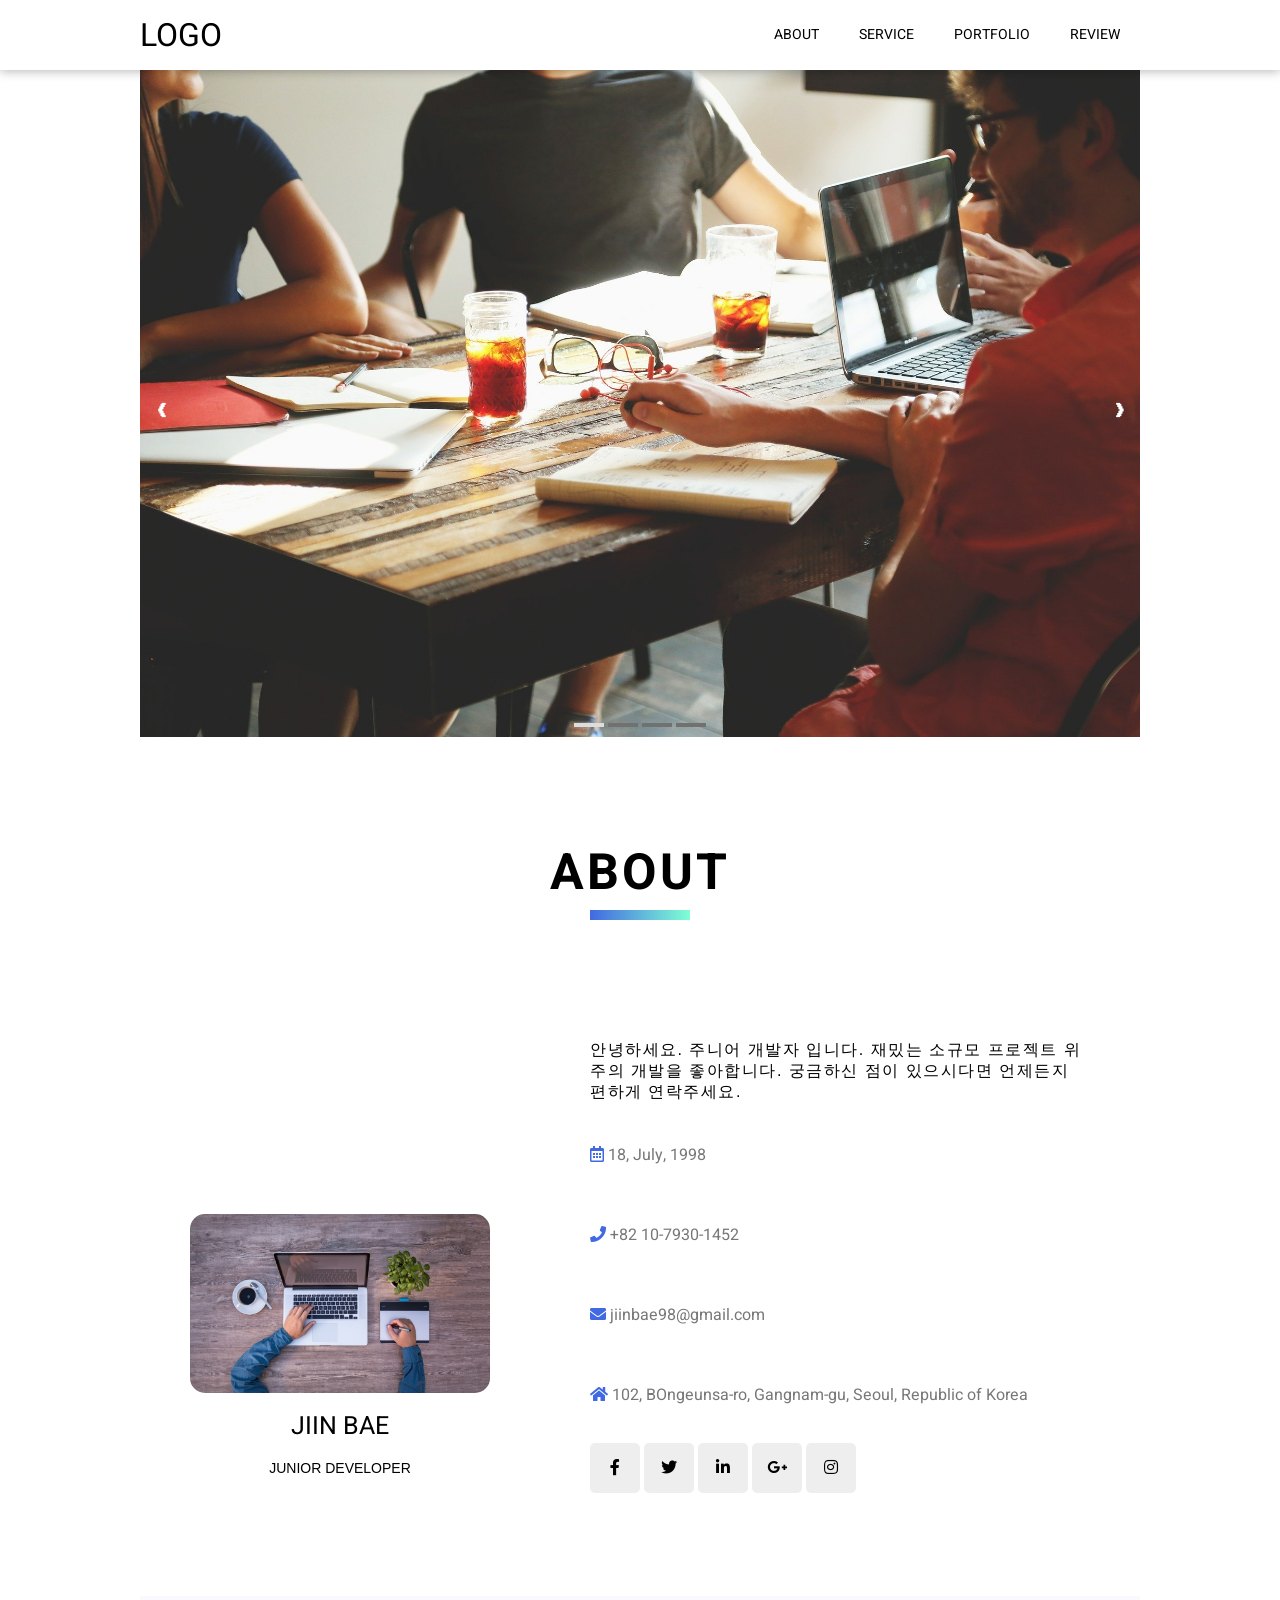
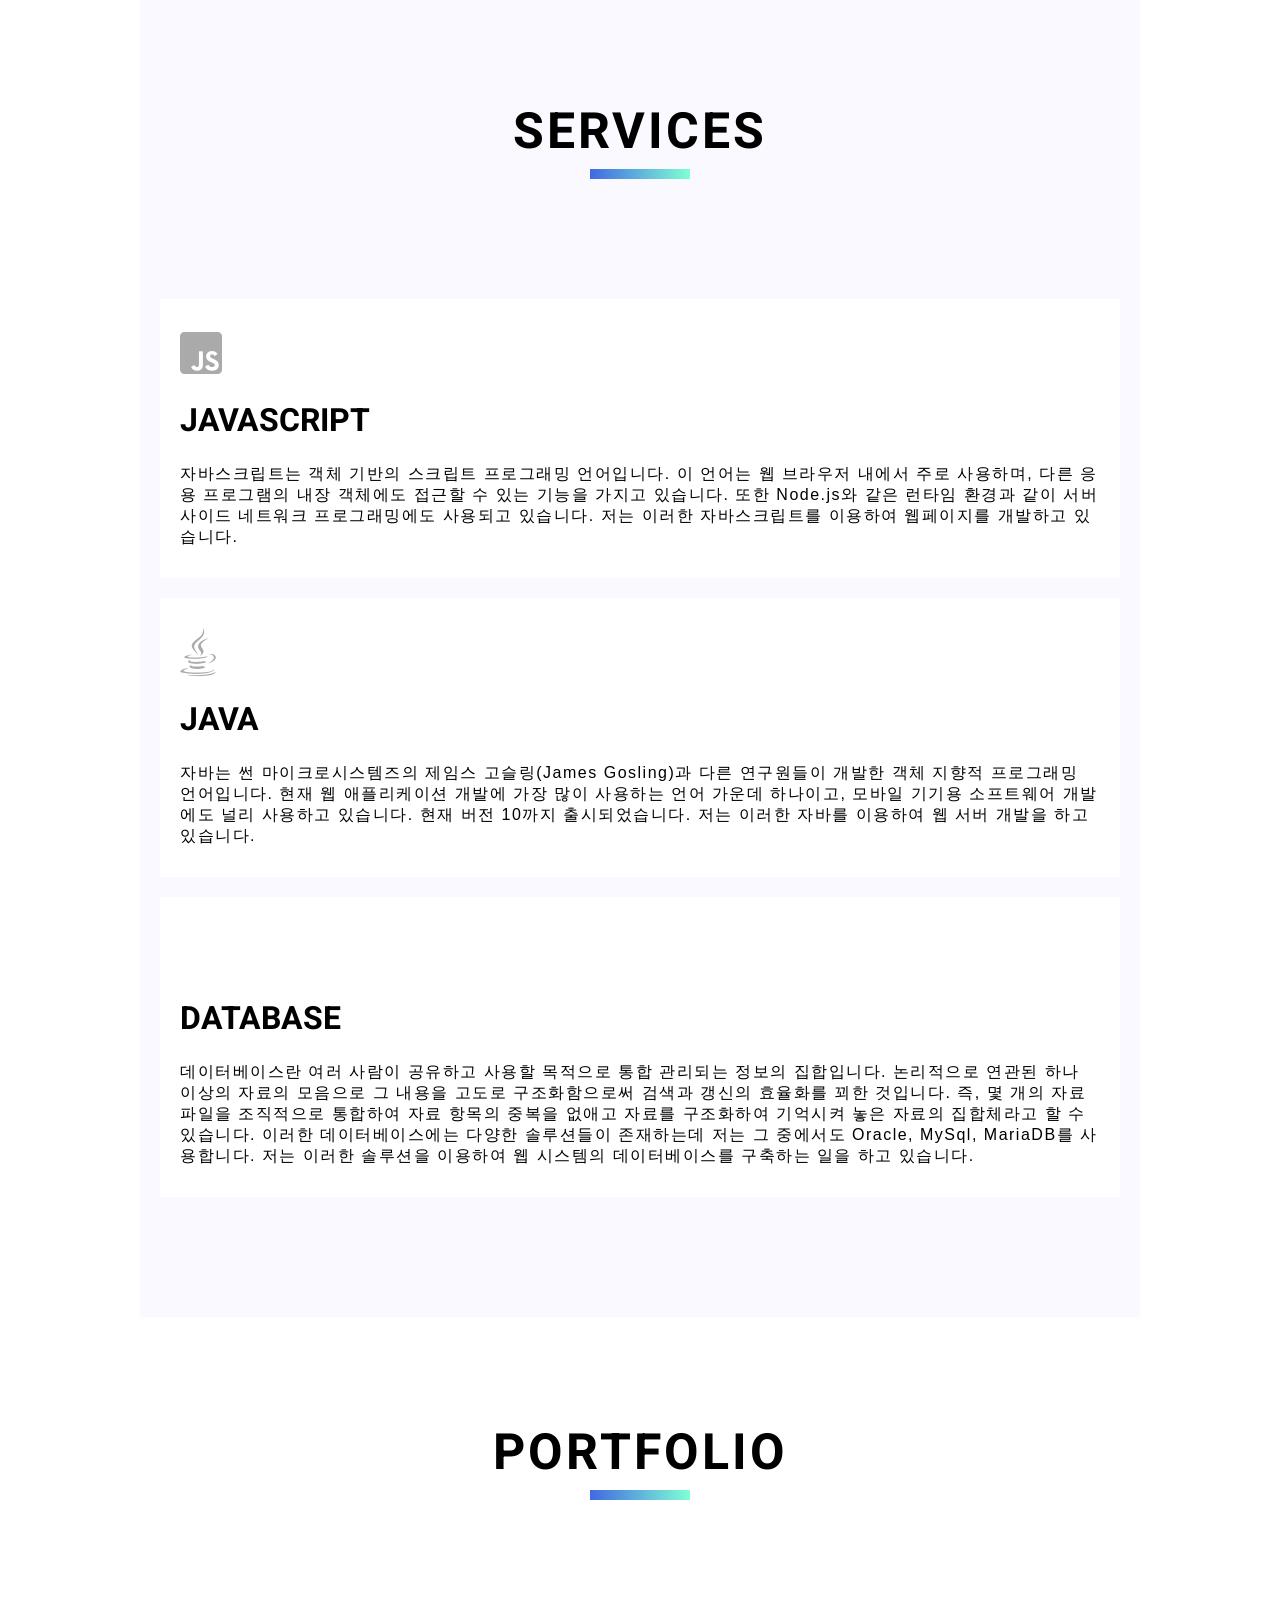
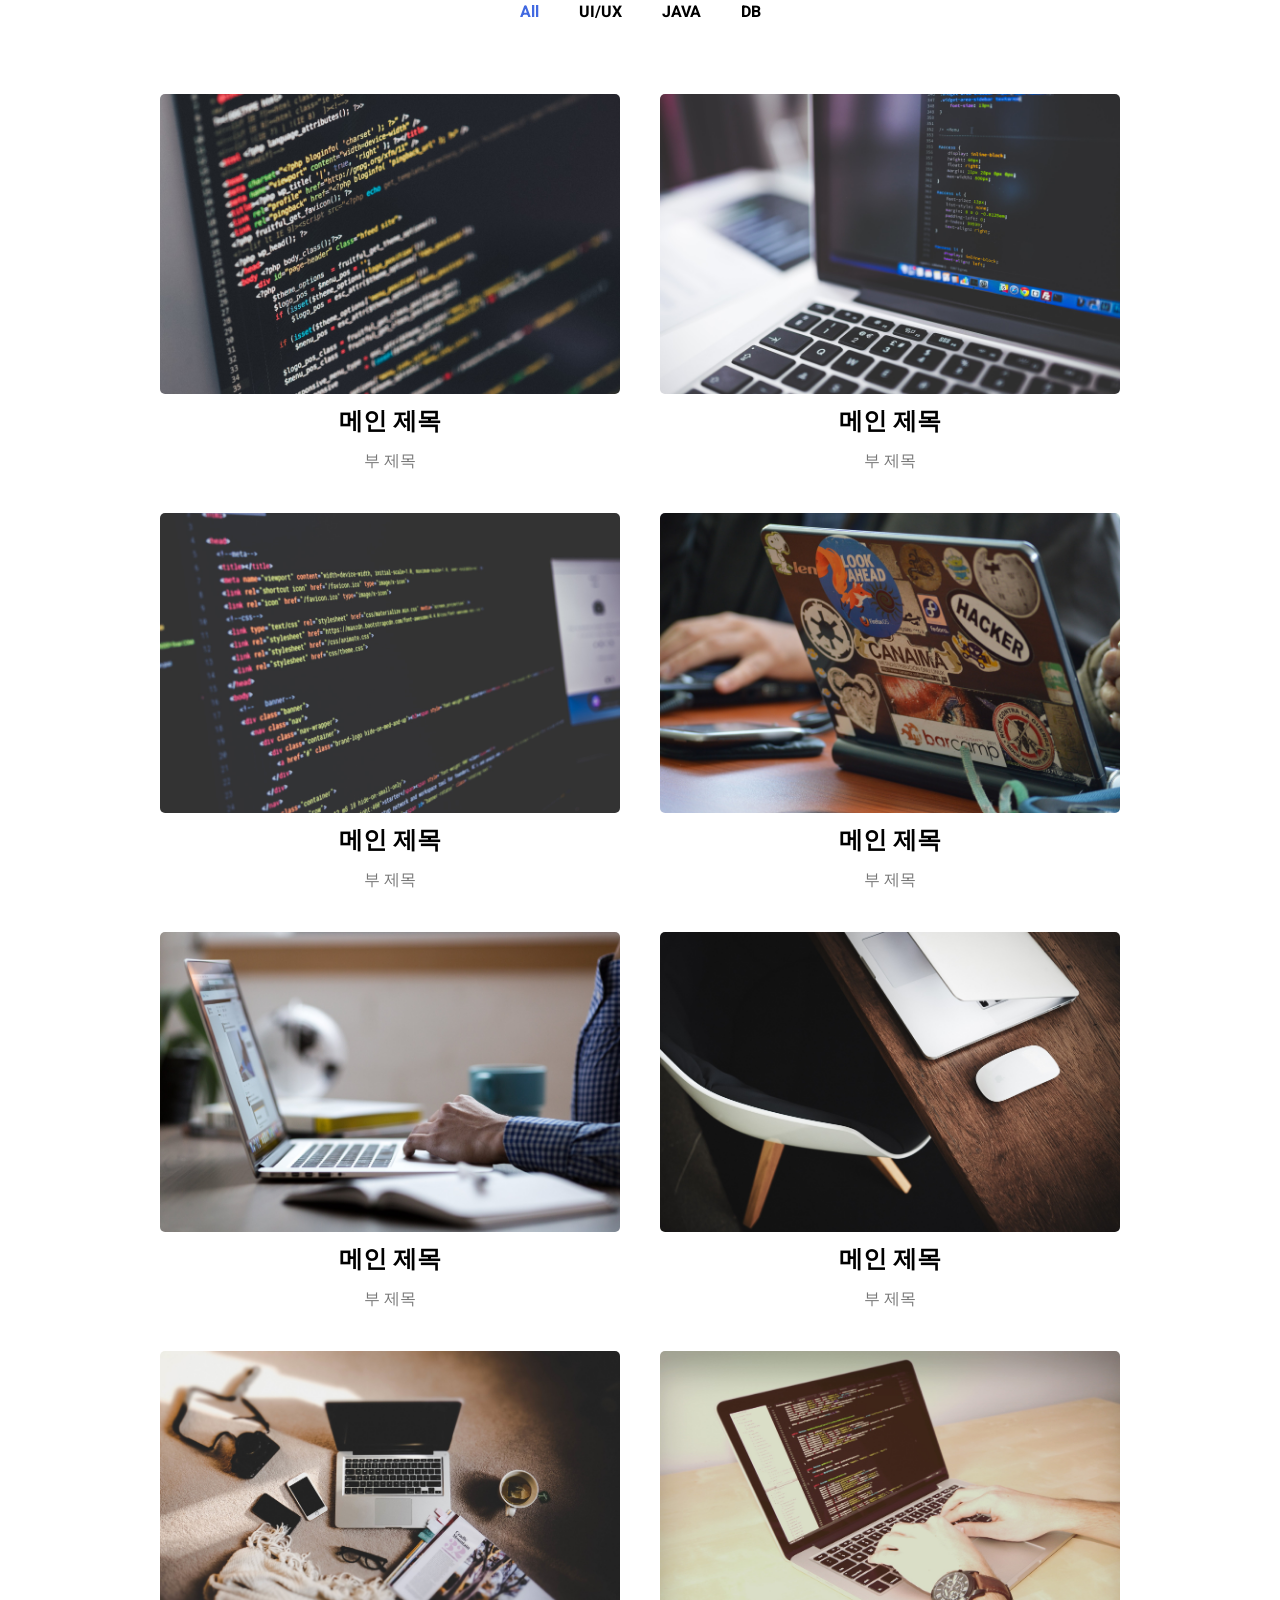
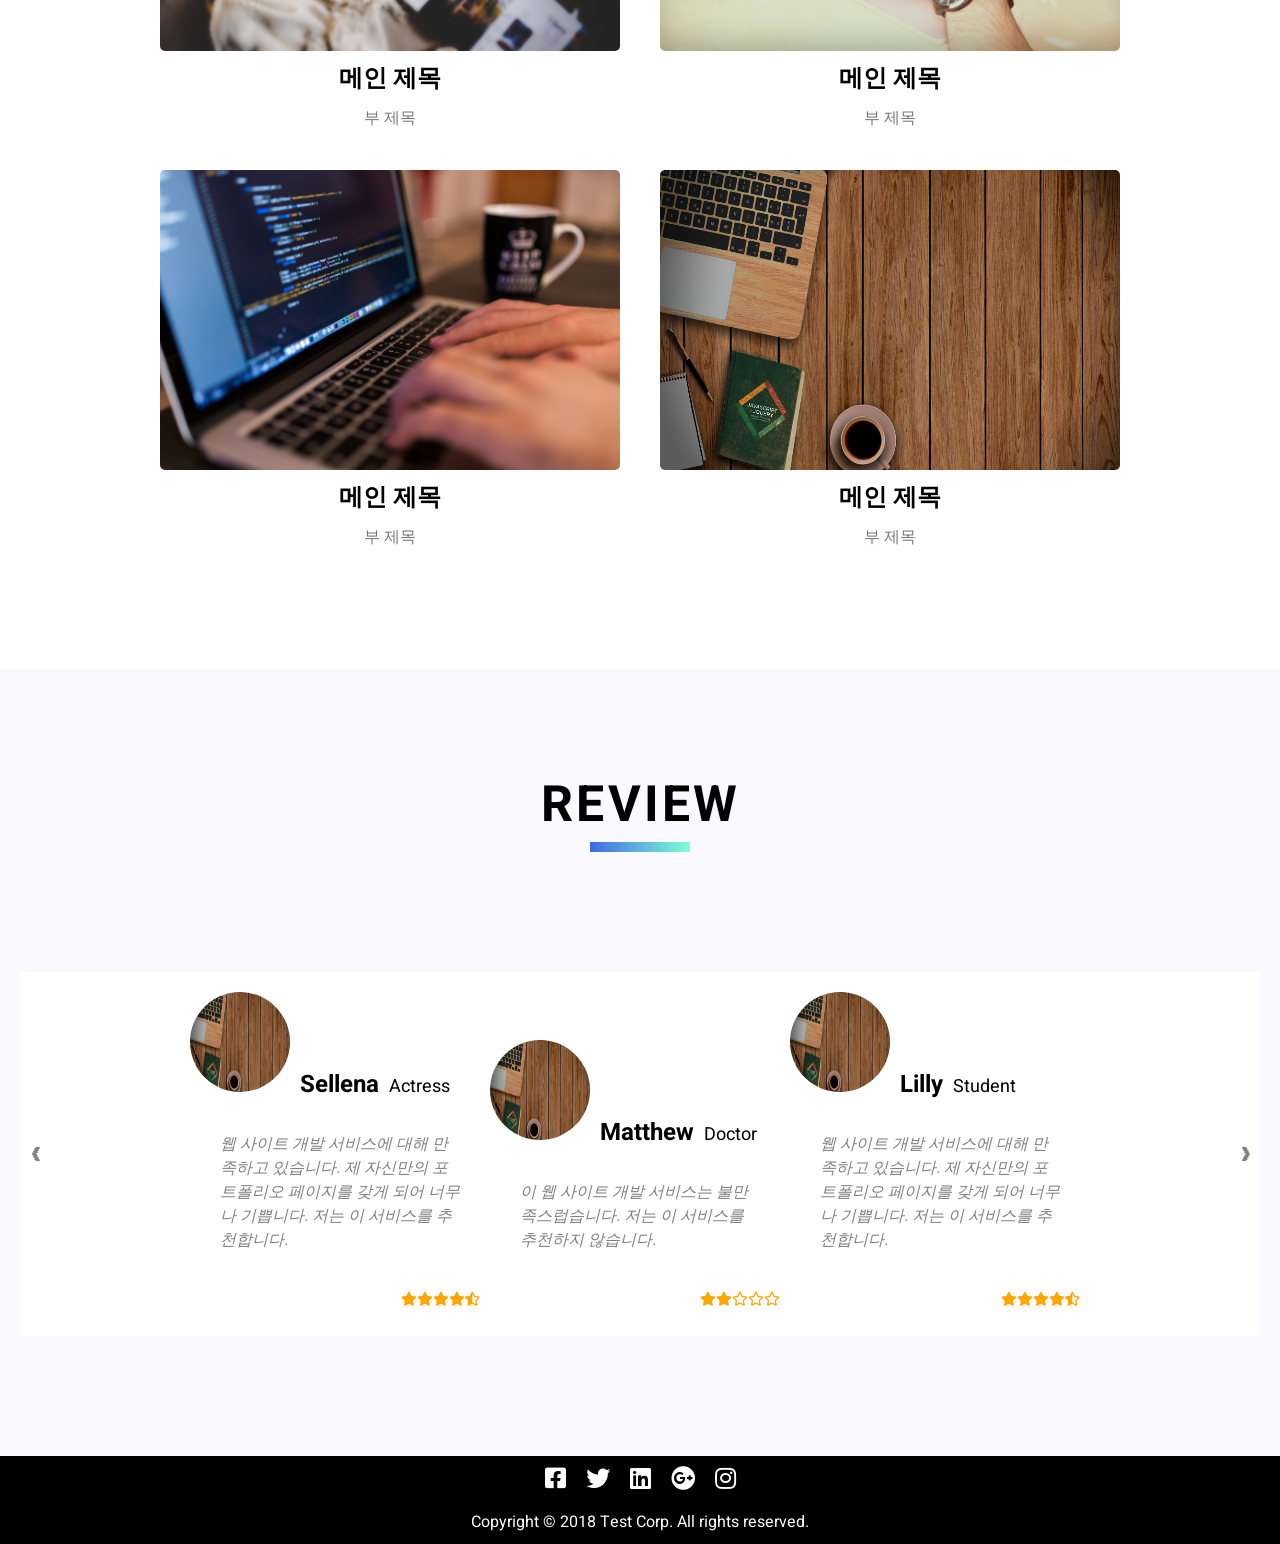
<file: index.html>
<!DOCTYPE html>
<html lang = "ko">

    <head>
        <meta charset= "UTF-8">
        <meta http-equiv= "X-UA-Compatible" content = "IE-edge">
        <meta name= "viewpoint" content = "width-device-width, initial-scale-1.0, maximum-scale-1.0, miminimum-scale-1.0, user-scalable-no">

        <title>Portfolio</title>

        <link rel="stylesheet" href="https://use.fontawesome.com/releases/v5.13.0/css/all.css" integrity="sha384-Bfad6CLCknfcloXFOyFnlgtENryhrpZCe29RTifKEixXQZ38WheV+i/6YWSzkz3V" crossorigin="anonymous">
        <link href="https://fonts.googleapis.com/css2?family=Heebo:wght@100;300;400;500;700;800;900&display=swap" rel="stylesheet">
        
        <link rel = "stylesheet" href = "portfolio.css"
    </head>

    <body>
        <!-- navbar -->
        <header class="header-area navbar-fade" id="header">
            <nav class="navbar">
                <a class="navbar-brand" id="navbarBrand">logo</a>
                <a class="navbar-toggler" id="toggleBtn"><i class = "fa fa-bars"></i></a>
                <div class="navbar-menu" id="menu">
                    <div class="nav-item"><a class="nav-link" id="navbarAbout">about</a></div>
                    <div class="nav-item"><a class="nav-link" id="navbarService">service</a></div>
                    <div class="nav-item"><a class="nav-link" id="navbarPortfolio">portfolio</a></div>
                    <div class="nav-item"><a class="nav-link" id="navbarReview">review</a></div>
    
                </div>
            </nav>
        </header>
        
        <!-- imageSlider -->
        <div class="section-container">
            <div class="welcome-area">
                <div class="container">
                    <div class="image-slide fade">
                        <img src="image/startup-594091_1920.jpg">
                    </div>
                    <div class="image-slide fade">
                        <img src="image/pen-4337524_1920.jpg">
                    </div>
                    <div class="image-slide fade">
                        <img src="image/people-2557396_1920.jpg">
                    </div>
                    <div class="image-slide fade">
                        <img src="image/startup-593341_1920.jpg">
                    </div>

                    <a class="image-prev" id="imagePrev">&#10094;</a>
                    <a class="image-next" id="imageNext">&#10095;</a>

                    <div class="dots">
                        <span class="dot" id="firstDot"></span>
                        <span class="dot" id="secondDot"></span>
                        <span class="dot" id="thirdDot"></span>
                        <span class="dot" id="forthDot"></span>
                    </div>
                </div>
            </div>

            <!-- About -->
            <section class="about-area" id="about">
                <div class="title">
                    ABOUT
                </div>
                <div class="picture">
                    <img src="image/laptop-2838921_1920.jpg">
                    <div class="name">JIIN BAE</div>
                    <div class="description">JUNIOR DEVELOPER</div>
                </div>
                <div class="text">
                    <div class="intro">
                        안녕하세요. 주니어 개발자 입니다. 재밌는 소규모 프로젝트 위주의 개발을 좋아합니다. 궁금하신 점이 있으시다면 언제든지 편하게 연락주세요.
                    </div>
                    <ul>
                        <li>
                            <div class="info">
                                <i class="far fa-calendar-alt"></i> 18, July, 1998
                            </div>
                        </li>
                        <li>
                            <div class="info">
                                <i class="fa fa-phone"></i> +82 10-7930-1452
                            </div>
                        </li>
                        <li>
                            <div class="info">
                                <i class="fa fa-envelope"></i> jiinbae98@gmail.com
                            </div>
                        </li>
                        <li>
                            <div class="info">
                                <i class="fa fa-home"></i> 102, BOngeunsa-ro, Gangnam-gu, Seoul, Republic of Korea
                            </div>
                        </li>
                    </ul>
                    <div class="sns">
                        <a>
                            <i class="fab fa-facebook-f"></i>
                        </a>
                        <a>
                            <i class="fab fa-twitter"></i>
                        </a>
                        <a>
                            <i class="fab fa-linkedin-in"></i>
                        </a>
                        <a>
                            <i class="fab fa-google-plus-g"></i>
                        </a>
                        <a>
                            <i class="fab fa-instagram"></i>
                        </a>
                    </div>
                </div>
            </section>

            <!-- services -->
            <section class="services-area" id="service">
                <div class="title">
                    SERVICES
                </div>
                <div class="container">
                    <div class="item">
                        <div class="icon"><span><i class="fab fa-js-square"></i></span></div>
                        <div class="service">JAVASCRIPT</div>
                        <div class="content">자바스크립트는 객체 기반의 스크립트 프로그래밍 언어입니다. 이 언어는 웹 브라우저 내에서 주로 사용하며, 다른 응용 프로그램의 내장 객체에도 접근할 수 있는 기능을 가지고 있습니다. 또한 Node.js와 같은 런타임 환경과 같이 서버 사이드 네트워크 프로그래밍에도 사용되고 있습니다. 저는 이러한 자바스크립트를 이용하여 웹페이지를 개발하고 있습니다.</div>
                    </div>
                    <div class="item">
                        <div class="icon"><span><i class="fab fa-java"></i></span></div>
                        <div class="service">JAVA</div>
                        <div class="content">자바는 썬 마이크로시스템즈의 제임스 고슬링(James Gosling)과 다른 연구원들이 개발한 객체 지향적 프로그래밍 언어입니다. 현재 웹 애플리케이션 개발에 가장 많이 사용하는 언어 가운데 하나이고, 모바일 기기용 소프트웨어 개발에도 널리 사용하고 있습니다. 현재 버전 10까지 출시되었습니다. 저는 이러한 자바를 이용하여 웹 서버 개발을 하고 있습니다.</div>
                    </div>
                    <div class="item">
                        <div class="icon"><span><i class="fab fa-database"></i></span></div>
                        <div class="service">DATABASE</div>
                        <div class="content">데이터베이스란 여러 사람이 공유하고 사용할 목적으로 통합 관리되는 정보의 집합입니다. 논리적으로 연관된 하나 이상의 자료의 모음으로 그 내용을 고도로 구조화함으로써 검색과 갱신의 효율화를 꾀한 것입니다. 즉, 몇 개의 자료 파일을 조직적으로 통합하여 자료 항목의 중복을 없애고 자료를 구조화하여 기억시켜 놓은 자료의 집합체라고 할 수 있습니다. 이러한 데이터베이스에는 다양한 솔루션들이 존재하는데 저는 그 중에서도 Oracle, MySql, MariaDB를 사용합니다. 저는 이러한 솔루션을 이용하여 웹 시스템의 데이터베이스를 구축하는 일을 하고 있습니다.</div>
                    </div>
                </div>
            </section>

            <!-- portfolio -->
            <section class="portfolio-area" id="portfolio">
                <div class="title">
                    PORTFOLIO
                </div>
                <div class="filter">
                    <ul class="list">
                        <li class="listItem active" id="all">
                            All
                        </li>
                        <li class="listItem" id="uiux">
                            UI/UX
                        </li>
                        <li class="listItem" id="java">
                            JAVA
                        </li>
                        <li class="listItem" id="db">
                            DB
                        </li>
                    </ul>
                </div>
                <div class="container">
                    <div class="filterItem db">
                        <div class="image">
                            <div class="overlay"><i class="far fa-image"></i></div>
                            <img src="image/1.jpg">
                        </div>
                        <div class="main">
                            메인 제목
                        </div>
                        <div class="sub">
                            부 제목
                        </div>
                        <div class="text">
                            포트폴리오 상세 설명
                        </div>
                    </div>
                    <div class="filterItem java">
                        <div class="image">
                            <div class="overlay"><i class="far fa-image"></i></div>
                            <img src="image/2.jpg">
                        </div>
                        <div class="main">
                            메인 제목
                        </div>
                        <div class="sub">
                            부 제목
                        </div>
                        <div class="text">
                            포트폴리오 상세 설명
                        </div>
                    </div>
                    <div class="filterItem uiux java">
                        <div class="image">
                            <div class="overlay"><i class="far fa-image"></i></div>
                            <img src="image/3.jpg">
                        </div>
                        <div class="main">
                            메인 제목
                        </div>
                        <div class="sub">
                            부 제목
                        </div>
                        <div class="text">
                            포트폴리오 상세 설명
                        </div>
                    </div>
                    <div class="filterItem uiux">
                        <div class="image">
                            <div class="overlay"><i class="far fa-image"></i></div>
                            <img src="image/4.jpg">
                        </div>
                        <div class="main">
                            메인 제목
                        </div>
                        <div class="sub">
                            부 제목
                        </div>
                        <div class="text">
                            포트폴리오 상세 설명
                        </div>
                    </div>
                    <div class="filterItem java">
                        <div class="image">
                            <div class="overlay"><i class="far fa-image"></i></div>
                            <img src="image/5.jpg">
                        </div>
                        <div class="main">
                            메인 제목
                        </div>
                        <div class="sub">
                            부 제목
                        </div>
                        <div class="text">
                            포트폴리오 상세 설명
                        </div>
                    </div>
                    <div class="filterItem db">
                        <div class="image">
                            <div class="overlay"><i class="far fa-image"></i></div>
                            <img src="image/6.jpg">
                        </div>
                        <div class="main">
                            메인 제목
                        </div>
                        <div class="sub">
                            부 제목
                        </div>
                        <div class="text">
                            포트폴리오 상세 설명
                        </div>
                    </div>
                    <div class="filterItem uiux">
                        <div class="image">
                            <div class="overlay"><i class="far fa-image"></i></div>
                            <img src="image/7.jpg">
                        </div>
                        <div class="main">
                            메인 제목
                        </div>
                        <div class="sub">
                            부 제목
                        </div>
                        <div class="text">
                            포트폴리오 상세 설명
                        </div>
                    </div>
                    <div class="filterItem db">
                        <div class="image">
                            <div class="overlay"><i class="far fa-image"></i></div>
                            <img src="image/8.jpg">
                        </div>
                        <div class="main">
                            메인 제목
                        </div>
                        <div class="sub">
                            부 제목
                        </div>
                        <div class="text">
                            포트폴리오 상세 설명
                        </div>
                    </div>
                    <div class="filterItem java db">
                        <div class="image">
                            <div class="overlay"><i class="far fa-image"></i></div>
                            <img src="image/9.jpg">
                        </div>
                        <div class="main">
                            메인 제목
                        </div>
                        <div class="sub">
                            부 제목
                        </div>
                        <div class="text">
                            포트폴리오 상세 설명
                        </div>
                    </div>
                    <div class="filterItem uiux db">
                        <div class="image">
                            <div class="overlay"><i class="far fa-image"></i></div>
                            <img src="image/10.jpg">
                        </div>
                        <div class="main">
                            메인 제목
                        </div>
                        <div class="sub">
                            부 제목
                        </div>
                        <div class="text">
                            포트폴리오 상세 설명
                        </div>
                    </div>
                </div>
            </section>
        </div>

        <!-- review -->
        <section class="review-area" id="review">
			<div class="title">
				REVIEW
			</div>
			<div class="container">

				<a class="review-prev" id="reviewPrev">&#10094;</a>
				<a class="review-next" id="reviewNext">&#10095;</a>

				<div class="review-slide res-show">
					<div class="image">
						<img src="image/10.jpg">
					</div>
					<div class="name">
						Sellena
					</div>
					<div class="job">
						Actress
					</div>
					<div class="text">
						<i>
						웹 사이트 개발 서비스에 대해 만족하고 있습니다. 제 자신만의 포트폴리오 페이지를 갖게 되어 너무나 기쁩니다. 저는 이 서비스를 추천합니다.</i>
					</div>
					<div class="rating">
						<span class="fas fa-star"></span>
						<span class="fas fa-star"></span>
						<span class="fas fa-star"></span>
						<span class="fas fa-star"></span>
						<span class="fas fa-star-half-alt"></span>
					</div>
				</div>

				<div class="review-slide show">
					<div class="image">
						<img src="image/10.jpg">
					</div>
					<div class="name">
						Matthew
					</div>
					<div class="job">
						Doctor
					</div>
					<div class="text">
						<i>
						이 웹 사이트 개발 서비스는 불만족스럽습니다. 저는 이 서비스를 추천하지 않습니다.</i>
					</div>
					<div class="rating">
						<span class="fas fa-star"></span>
                        <span class="fas fa-star"></span>
                        <span class="far fa-star"></span>
                        <span class="far fa-star"></span>
                        <span class="far fa-star"></span>
					</div>
				</div>

				<div class="review-slide show">
					<div class="image">
						<img src="image/10.jpg">
					</div>
					<div class="name">
						Lilly
					</div>
					<div class="job">
						Student
					</div>
					<div class="text">
						<i>
						웹 사이트 개발 서비스에 대해 만족하고 있습니다. 제 자신만의 포트폴리오 페이지를 갖게 되어 너무나 기쁩니다. 저는 이 서비스를 추천합니다.</i>
					</div>
					<div class="rating">
						<span class="fas fa-star"></span>
						<span class="fas fa-star"></span>
						<span class="fas fa-star"></span>
						<span class="fas fa-star"></span>
						<span class="fas fa-star-half-alt"></span>
					</div>
				</div>

				<div class="review-slide hide">
					<div class="image">
						<img src="image/10.jpg">
					</div>
					<div class="name">
						Adela
					</div>
					<div class="job">
						Lawyer
					</div>
					<div class="text">
						<i>
						웹 사이트 개발 서비스에 대해 만족하고 있습니다. 제 자신만의 포트폴리오 페이지를 갖게 되어 너무나 기쁩니다. 저는 이 서비스를 추천합니다.</i>
					</div>
					<div class="rating">
						<span class="fas fa-star"></span>
						<span class="fas fa-star"></span>
						<span class="fas fa-star"></span>
						<span class="fas fa-star"></span>
						<span class="fas fa-star-half-alt"></span>
					</div>
				</div>

				<div class="review-slide hide">
					<div class="image">
						<img src="image/10.jpg">
					</div>
					<div class="name">
						Bella
					</div>
					<div class="job">
						Artist
					</div>
					<div class="text">
						<i>
						웹 사이트 개발 서비스에 대해 만족하고 있습니다. 제 자신만의 포트폴리오 페이지를 갖게 되어 너무나 기쁩니다. 저는 이 서비스를 추천합니다.</i>
					</div>
					<div class="rating">
						<span class="fas fa-star"></span>
						<span class="fas fa-star"></span>
						<span class="fas fa-star"></span>
						<span class="fas fa-star"></span>
						<span class="fas fa-star-half-alt"></span>
					</div>
				</div>

				<div class="review-slide hide">
					<div class="image">
						<img src="image/10.jpg">
					</div>
					<div class="name">
						Chloe
					</div>
					<div class="job">
						Florist
					</div>
					<div class="text">
						<i>
						웹 사이트 개발 서비스에 대해 만족하고 있습니다. 제 자신만의 포트폴리오 페이지를 갖게 되어 너무나 기쁩니다. 저는 이 서비스를 추천합니다.</i>
					</div>
					<div class="rating">
						<span class="fas fa-star"></span>
						<span class="fas fa-star"></span>
						<span class="fas fa-star"></span>
						<span class="fas fa-star"></span>
						<span class="far fa-star"></span>
					</div>
				</div>

				<div class="review-slide hide">
					<div class="image">
						<img src="image/10.jpg">
					</div>
					<div class="name">
						Donna
					</div>
					<div class="job">
						Engineer
					</div>
					<div class="text">
						<i>
						웹 사이트 개발 서비스에 대해 만족하고 있습니다. 제 자신만의 포트폴리오 페이지를 갖게 되어 너무나 기쁩니다. 저는 이 서비스를 추천합니다.</i>
					</div>
					<div class="rating">
						<span class="fas fa-star"></span>
						<span class="fas fa-star"></span>
						<span class="fas fa-star"></span>
						<span class="fas fa-star"></span>
						<span class="far fa-star"></span>
					</div>
				</div>

				<div class="review-slide hide">
					<div class="image">
						<img src="image/10.jpg">
					</div>
					<div class="name">
						Ellen
					</div>
					<div class="job">
						Broadcaster
					</div>
					<div class="text">
						<i>
						웹 사이트 개발 서비스에 대해 만족하고 있습니다. 제 자신만의 포트폴리오 페이지를 갖게 되어 너무나 기쁩니다. 저는 이 서비스를 추천합니다.</i>
					</div>
					<div class="rating">
						<span class="fas fa-star"></span>
						<span class="fas fa-star"></span>
						<span class="fas fa-star"></span>
						<span class="fas fa-star-half-alt"></span>
						<span class="far fa-star"></span>
					</div>
				</div>

				<div class="review-slide hide">
					<div class="image">
						<img src="image/10.jpg">
					</div>
					<div class="name">
						Grace
					</div>
					<div class="job">
						Actor
					</div>
					<div class="text">
						<i>
						웹 사이트 개발 서비스에 대해 만족하고 있습니다. 제 자신만의 포트폴리오 페이지를 갖게 되어 너무나 기쁩니다. 저는 이 서비스를 추천합니다.</i>
					</div>
					<div class="rating">
						<span class="fas fa-star"></span>
						<span class="fas fa-star"></span>
						<span class="fas fa-star"></span>
						<span class="fas fa-star-half-alt"></span>
						<span class="far fa-star"></span>
					</div>
				</div>

				<div class="review-slide hide">
					<div class="image">
						<img src="image/10.jpg">
					</div>
					<div class="name">
						Jane
					</div>
					<div class="job">
						Model
					</div>
					<div class="text">
						<i>
						웹 사이트 개발 서비스에 대해 만족하고 있습니다. 제 자신만의 포트폴리오 페이지를 갖게 되어 너무나 기쁩니다. 저는 이 서비스를 추천합니다.</i>
					</div>
					<div class="rating">
						<span class="fas fa-star"></span>
						<span class="fas fa-star"></span>
						<span class="fas fa-star"></span>
						<span class="fas fa-star"></span>
						<span class="far fa-star"></span>
					</div>
				</div>

				<div class="review-slide hide">
					<div class="image">
						<img src="image/10.jpg">
					</div>
					<div class="name">
						Joy
					</div>
					<div class="job">
						Accountant
					</div>
					<div class="text">
						<i>
						웹 사이트 개발 서비스에 대해 만족하고 있습니다. 제 자신만의 포트폴리오 페이지를 갖게 되어 너무나 기쁩니다. 저는 이 서비스를 추천합니다.</i>
					</div>
					<div class="rating">
						<span class="fas fa-star"></span>
						<span class="fas fa-star"></span>
						<span class="fas fa-star"></span>
						<span class="fas fa-star"></span>
						<span class="far fa-star"></span>
					</div>
				</div>

				<div class="review-slide hide">
					<div class="image">
						<img src="image/10.jpg">
					</div>
					<div class="name">
						Sellena
					</div>
					<div class="job">
						Actress
					</div>
					<div class="text">
						<i>
						웹 사이트 개발 서비스에 대해 만족하고 있습니다. 제 자신만의 포트폴리오 페이지를 갖게 되어 너무나 기쁩니다. 저는 이 서비스를 추천합니다.</i>
					</div>
					<div class="rating">
						<span class="fas fa-star"></span>
						<span class="fas fa-star"></span>
						<span class="fas fa-star"></span>
						<span class="fas fa-star"></span>
						<span class="fas fa-star-half-alt"></span>
					</div>
				</div>

				<div class="review-slide hide">
					<div class="image">
						<img src="image/10.jpg">
					</div>
					<div class="name">
						Matthew
					</div>
					<div class="job">
						Doctor
					</div>
					<div class="text">
						<i>
						웹 사이트 개발 서비스에 대해 만족하고 있습니다. 제 자신만의 포트폴리오 페이지를 갖게 되어 너무나 기쁩니다. 저는 이 서비스를 추천합니다.</i>
					</div>
					<div class="rating">
						<span class="fas fa-star"></span>
						<span class="fas fa-star"></span>
						<span class="fas fa-star"></span>
						<span class="fas fa-star"></span>
						<span class="fas fa-star"></span>
					</div>
				</div>
			</div>
        </section>
    </div> 

    <!-- footer -->
    <footer class="footer-area">
		<div class="sns">
			<div class="item" id="facebook"><i class="fab fa-facebook-square"></i></div>
			<div class="item" id="twitter"><i class="fab fa-twitter"></i></div>
			<div class="item" id="linkedin"><i class="fab fa-linkedin"></i></div>
			<div class="item" id="google"><i class="fab fa-google-plus"></i></div>
			<div class="item" id="instagram"><i class="fab fa-instagram"></i></div>
		</div>
		<div class="info">
			<p>Copyright © 2018 Test Corp. All rights reserved.</p>
		</div>
    </footer>
      
        <div id="portfolioModal" class="modal">
            <span class="close" id="modalClose">&times;</span>
            <div class="container">
                <img id="modalImage">
                <div id="modalMain" class="modal-main"></div>
                <div id="modalSub" class="modal-sub"></div>
                <div id="modalText" class="modal-text"></div>
            </div>
        </div>
        <script src = "portfolio.js"></script>
    </body>
</html>
</file>
<file: portfolio.css>
* {
    margin: 0;
    padding: 0;
    font-size: 0;
}

body {
    box-sizing: border-box;
    -webkit-box-sizing: border-box;
    -moz-box-sizing: border-box;
    word-break: break-all;
    font-family: "heebo", sans-serif;
}

img {
    width: 100%;
    height: 100%;
}

a {
    text-decoration: none;
    font-size: 14px;
    text-transform: uppercase;
}

ul {
    list-style-type: none;
}

.header-area {
    position: relative;
    top: 0;
    left: 0;
    width: 100%;
    z-index: 99;
    background-color: white;
    box-shadow: 0 1px 10px rgba(0, 0, 0, 0.3);
}

.navbar-fade {
    animation-name: navbar-fade;
    animation-duration: 0.5s;
    -webkit-animation-name: navbar-fade;
    -webkit-animation-duration: 0.5s;
}

@keyframes navbar-fade{
    from {opacity: .4;}
    to {opacity: 1;}
}

@-webkit-keyframes navbar-fade{
    from {opacity: .4;}
    to {opacity: 1;}
}

.header-area .navbar-fixed {
    position: fixed;
}

.header-area > .navbar {
    width: calc(100% - 120px);
    margin: 0 60px;
    overflow: hidden;
}

@media (min-width: 992px) {
    .header-area > .navbar {
        max-width: 900px;
        margin: 0 auto;
    }
}

@media (min-width: 1200px) {
    .header-area > .navbar {
        max-width: 1000px;
    }
}

.header-area > .navbar > .navbar-brand {
    display: inline-block;
    position: absolute;
    top: 50%;
    transform: translateY(-50%);
    font-size: 32px;
    cursor: pointer;
}

.header-area > .navbar > .navbar-toggler * {
    font-size: 32px;
}

.header-area > .navbar > .navbar-toggler {
    float: right;
    height: 70px;
    line-height: 70px;
    font-size: 32px;
    cursor: pointer;
}

@media (min-width: 992px) {
    .header-area > .navbar > .navbar-toggler {
        display: none;
    } 
}

.header-area > .navbar > .navbar-menu {
    position: absolute;
    background-color: rgba(0, 0, 0, 0.5);
    top: 70px;
    left: 0;
    width: 100%;
    height: 0;
    transition: 0.5s ease;
    overflow: hidden;
}

.header-area > .navbar > .navbar-menu.show {
    height: 200px;
}

.header-area > .navbar > .navbar-menu > .nav-item {
    float: none;
    display: block;
    height: 50px;
    line-height: 50px;
}

.header-area > .navbar > .navbar-menu > .nav-item:hover * {
    background-color: rgba(0, 0, 0, 0.4);
}

.header-area > .navbar > .navbar-menu > .nav-item > .nav-link {
    display: block;
    padding-left: 50px;
    color: white;
    cursor: pointer;
}

@media (min-width: 992px) {
    .header-area > .navbar > .navbar-menu {
        position: relative;
        background-color: transparent;
        float: right;
        top: 0;
        width: auto;
        height: auto;
        transition: none;
    }

    .header-area > .navbar > .navbar-menu.show {
        height: auto;
    }

    .header-area > .navbar > .navbar-menu > .nav-item {
        display: inline-block;
        height: 70px;
        line-height: 70px;
    }

    .header-area > .navbar > .navbar-menu > .nav-item:hover * {
        background-color: transparent;
    }

    .header-area > .navbar > .navbar-menu > .nav-item > .nav-link {
        display: block;
        padding: 0 20px;
        color: black;
    }
}

/* imageSlider */
.section-container {
    max-width: 1000px;
    margin: 0 auto;
}

.welcome-area {
    height: auto;
}

.welcome-area > .container {
    position: relative;
    height: 100%;
}

.welcome-area > .container > .image-slide {
    height: 100%;
}

.welcome-area > .container > .image-prev,
.welcome-area > .container > .image-next {
    cursor: pointer;
    position: absolute;
    top: 50%;
    width: auto;
    padding: 16px;
    margin-top: -22px;
    color:  white;
    font-weight: bold;
    font-size: 18px;
    transition: 0.6s ease;
    border-radius: 0 3px 3px 0;
    user-select: none;
}

.welcome-area > .container > .image-next {
    right: 0;
    border-radius: 3px 0 0 3px;
}

.welcome-area > .container > .image-prev:hover,
.welcome-area > .container > .image-next:hover {
    background-color: rgba(0, 0, 0, 0.8);
}

.welcome-area > .container > .dots {
    position: absolute;
    width: 100%;
    bottom: 10px;
    text-align: center;
}

.welcome-area > .container > .dots > .dot {
    cursor: pointer;
    height: 4px;
    width: 30px;
    margin: 0 2px;
    background-color: #717171;
    display: inline-block;
    transition: background-color 0.6s ease;
}

.welcome-area > .container > .dots > .dot.active,
.welcome-area > .container > .dots > .dot:hover {
    background-color: #ddd;
}

.welcome-area > .container > .fade {
    animation-name: fade;
    animation-duration: 1.5s;
    -webkit-animation-name: fade;
    -webkit-animation-duration: 1.5s;
}

@keyframes fade {
    from {opacity: .4;}
    to {opacity: 1;}
}
@-webkit-keyframes fade {
    from {opacity: .4;}
    to {opacity: 1;}
}

/* about */
section {
    padding: 100px 0;
}

.title {
    font-size: 50px;
    font-weight: bold;
    text-align: center;
    letter-spacing: 3px;
    padding-bottom: 100px;
}

.title::after {
    content: "";
    display: block;
    width: 100px;
    height: 10px;
    margin: 0 auto;
    background-image: linear-gradient(to right, royalblue, aquamarine);
}

.about-area {
    height: auto;
    position: relative;
}

.about-area > .picture {
    display: block;
    text-align: center;
    padding: 20px;  
}

@media (min-width: 992px) {
    .about-area > .picture {
        width: calc(40% - 40px);
        display: inline-block;
    }
}

.about-area > .picture > img {
    max-width: 300px;
    max-height: 300px;
    border-radius: 15px;
}

.about-area > .picture > .name {
    font-size: 25px;
    text-align: center;
    padding: 15px 0;
}

.about-area > .picture > .description {
    font-size: 14px;
    font-family: 'Noto Sans KR', sans-serif;
}

.about-area > .text {
    display: block;
    padding: 30px;
}

@media (min-width: 992px) {
    .about-area > .text {
        width: calc(60% - 100px);
        display: inline-block;
        padding: 0 50px;
    }
}

.about-area > .text * {
    font-size: 16px;
}

.about-area > .text > .intro {
    padding: 20px 0;
    font-family: 'Noto Sans KR', sans-serif;
    letter-spacing: 1.5px;
}

.about-area > .text > ul > li {
    padding: 20px 0;
}

.about-area > .text > ul > li {
    height: 40px;
}

.about-area > .text > ul > li > .info {
    color:  #777;
}

.about-area > .text > ul > li > .info > i {
    color: royalblue;
}

.about-area > .text > .sns {
    text-align: right;
}

@media (min-width: 992px) {
    .about-area > .text > .sns {
        text-align: left;
    }
}

.about-area > .text > .sns > a {
    width: 50px;
    line-height: 50px;
    background-color: #eee;
    border-radius: 5px;
    font-size: 16px;
    display: inline-block;
    text-align: center;
    cursor: pointer;
}

.about-area > .text > .sns > a:hover {
    background-image: linear-gradient(to right, royalblue, aquamarine);
}

/* services */
.services-area {
    height: auto;
    background-color: #f9f9ff;
}

.services-area > .container {
    text-align: center;
}

.services-area > .container > .item {
    height: auto;
    background-color: white;
    padding: 20px;
    margin: 20px;
    text-align: left;
    transition: all 0.5s ease;
}

.services-area > .container > .itemLhover {
    transform: scale(1.015);
    box-shadow: 0 6px 20px 0 rgba(0, 0, 0, 0.2);
}

.services-area > .container > .item > .icon {
    padding: 10px 0;
    display: inline-block;
}

.services-area > .container > .item > .icon > span > i {
    font-size: 48px;
    color: #aaa;
}

.services-area > .container > .item > .service {
    font-size: 32px;
    font-weight: bold;
    padding: 10px 0;
}

.services-area > .container > .item > .content {
    font-size: 16px;
    font-family: 'Noto Sans KR', sans-serif;
    letter-spacing: 1.5px;
    padding:  10px 0;
}

/* portfolio */

.portfolio-area {
	height: auto;
}

.portfolio-area > .filter > .list {
	text-align: center;
}

.portfolio-area > .filter > .list > .listItem {
	display: inline-block;
	font-weight: bold;
	padding: 0 20px;
	font-size: 16px;
	cursor: pointer;
}

.portfolio-area > .filter > .list > .listItem:hover,
.portfolio-area > .filter > .list > .listItem.active {
	color: royalblue;
}

.portfolio-area > .container {
	padding-top: 50px;
}

.portfolio-area > .container > .filterItem {
	display: none;
	width: calc(100% - 40px);
	margin: 20px;
	text-align: center;
}

@media (min-width: 992px) {
	.portfolio-area > .container > .filterItem {
		width: calc(50% - 40px);
	}
}

.portfolio-area > .container > .filterItem.show {
	display: inline-block;
}

.portfolio-area > .container > .filterItem > .image {
	position: relative;
	max-height: 700px;
}

@media (min-width: 992px) {
	.portfolio-area > .container > .filterItem > .image {
		height: 300px;
	}
}

.portfolio-area > .container > .filterItem > .image > .overlay {
	position: absolute;
	top: 0;
	left: 0;
	width: 100%;
	height: 100%;
	opacity: 0;
	transition: all 0.3s ease;
	cursor: pointer;
}

.portfolio-area > .container > .filterItem > .image:hover > .overlay {
	background-image: linear-gradient(to right, royalblue , aquamarine);
	opacity: 0.9;
}

.portfolio-area > .container > .filterItem > .image > .overlay > i {
	position: absolute;
	top: 50%;
	left: 50%;
	transform: translate(-50%, -50%);
	color: white;
	font-size: 48px;
}

.portfolio-area > .container > .filterItem > .image > img {
	border-radius: 5px;
}

.portfolio-area > .container > .filterItem > .main {
	font-size: 24px;
	font-weight: bold;
	padding: 10px 0;
}

.portfolio-area > .container > .filterItem > .sub {
	font-size: 16px;
	color: #777;
}

.portfolio-area > .container > .filterItem > .text {
	display: none;
}

#portfolioModal {
	display: none;
	position: fixed; 
	z-index: 100;
	left: 0;
	top: 0;
	width: 100%;
	height: 100%;
	overflow: auto;
	background-color: rgba(0,0,0,0.9);
	text-align: center;
	overflow: hidden;
}

#portfolioModal > .close {
	display: block;
	text-align: right;
	color: #f1f1f1;
	font-size: 40px;
	font-weight: bold;
	transition: 0.3s;
	cursor: pointer;
	padding: 0 20px;
}

#portfolioModal > .close:hover,
#portfolioModal > .close:focus {
	color: #bbb;
}

#portfolioModal > .container {
	width: 100%;
	height: auto;
}

#portfolioModal > .container > img {
	width: calc(100% - 40px);
	padding: 20px;
}

@media (min-width: 992px) {
	#portfolioModal > .container > img {
		max-width: 700px;
	}
}

#portfolioModal > .container > .modal-main {
	position: relative;
	font-size: 24px;
	font-weight: bold;
	color: white;
	padding: 10px 0;
}

#portfolioModal > .container > .modal-sub {
	font-size: 20px;
	color: white;
	padding: 10px 0;
}

#portfolioModal > .container > .modal-text {
	font-size: 16px;
	color: #bbb;
}

/* review */
.review-area {
	height: auto;
	background-color: #f9f9ff;
}

.review-area > .container {
	position: relative;
	text-align: center;
	background-color: white;
	margin: 20px;
	padding: 40px;
}

@media (min-width: 992px) {
	.review-area > .container {
		padding: 20px 0;
	}
}

.review-area > .container > .review-prev,
.review-area > .container > .review-next {
	display: inline-block;
	position: absolute;
	top: 50%;
	transform: translateY(-50%);
	color: gray;
	font-weight: bold;
	font-size: 18px;
	transition: 0.6s ease;
	user-select: none;
	padding: 10px;
	cursor: pointer;
}

.review-area > .container > .review-prev {
	left: 0;
}

.review-area > .container > .review-next {
	right: 0;
}

.review-area > .container > .review-prev:hover,
.review-area > .container > .review-next:hover {
	color: rgba(0, 0, 0, 0.9);
}

.review-area > .container > .review-slide {
	display: inline-block;
	width: 100%;
	text-align: left;
}

@media (min-width: 992px) {
	.review-area > .container > .review-slide {
		width: 300px;
	}
}

.review-area > .container > .review-slide.res-show {
	display: inline-block;
}

.review-area > .container > .review-slide.show {
	display: none;
}

@media (min-width: 992px) {
	.review-area > .container > .review-slide.show {
		display: inline-block;
	}
}

.review-area > .container > .review-slide.hide {
	display: none;
}

.review-area > .container > .review-slide > .image {
	display: inline-block;
}

.review-area > .container > .review-slide > .image > img {
	width: 100px;
	height: 100px;
	border-radius: 50%;
}

.review-area > .container > .review-slide > .name {
	display: inline-block;
	font-size: 24px;
	font-weight: bold;
	padding: 0 10px;
}

.review-area > .container > .review-slide > .job {
	display: inline-block;
	font-size: 18px;
}

.review-area > .container > .review-slide > .text {
	padding: 30px;
}

.review-area > .container > .review-slide > .text > i {
	font-size: 16px;
	color: gray;
}

.review-area > .container > .review-slide > .rating {
	text-align: right;
	padding: 10px;
}

.review-area > .container > .review-slide > .rating > span {
	font-size: 14px;
	color: orange;
}

/* footer */
.footer-area {
	height: auto;
	text-align: center;
	background-color: black;
}

.footer-area * {
	color: white;
}

.footer-area > .sns > .item {
	display: inline-block;
	padding: 10px;
	cursor: pointer;
}

.footer-area > .sns > .item > i {
	font-size: 24px;
}

.footer-area > .info > p {
	font-size: 16px;
	padding: 10px 0;
}
</file>
